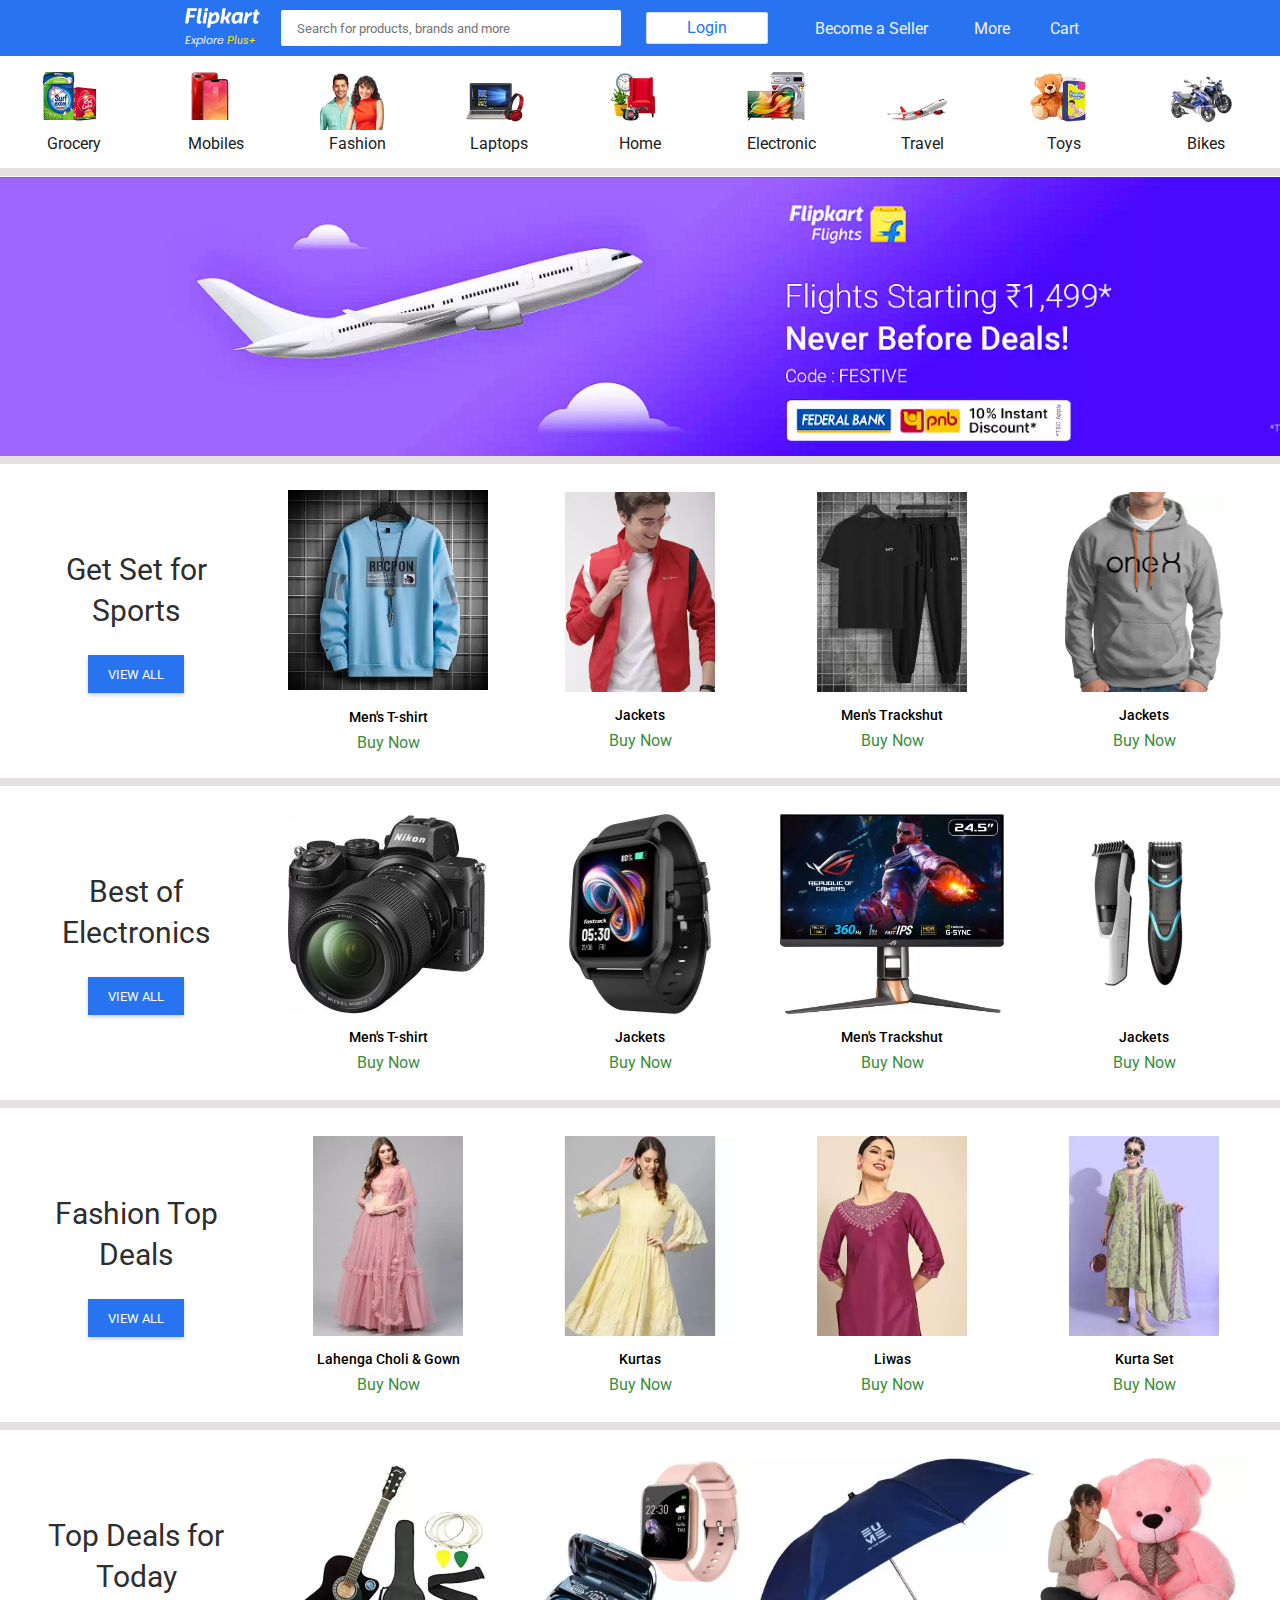
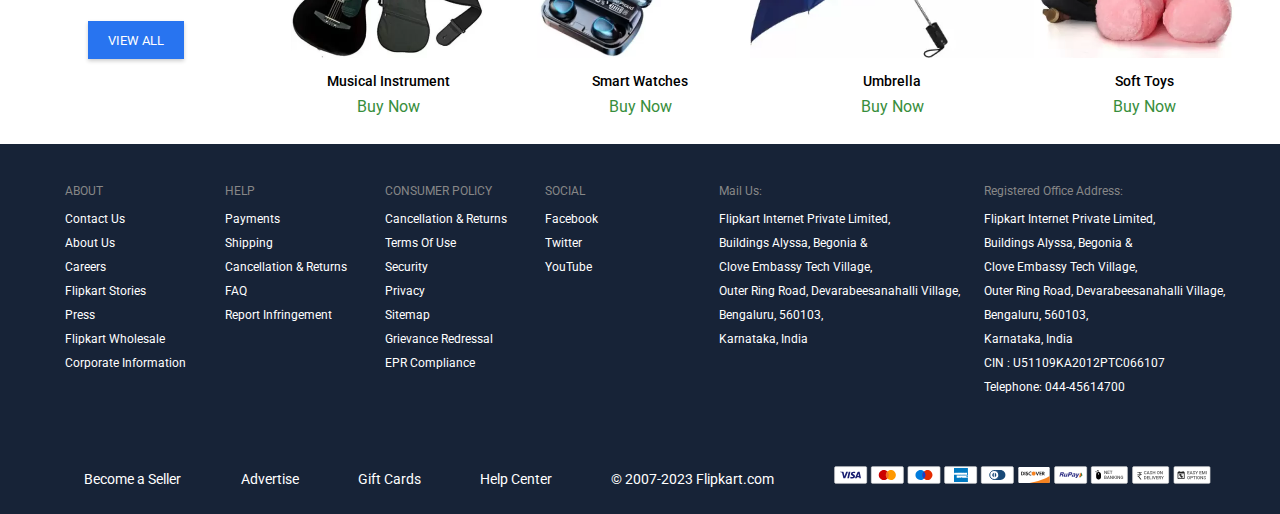
<file: index.html>
<!DOCTYPE html>
<html lang="en">

<head>
  <meta charset="UTF-8" />
  <meta name="viewport" content="width=device-width, initial-scale=1.0" />
  <title>Flipkart.com</title>

  <link rel="preconnect" href="https://fonts.googleapis.com">
  <link rel="preconnect" href="https://fonts.gstatic.com" crossorigin>
  <link href="https://fonts.googleapis.com/css2?family=Poppins&family=Roboto&display=swap" rel="stylesheet">

  <link rel="stylesheet" href="https://cdnjs.cloudflare.com/ajax/libs/font-awesome/6.4.2/css/all.min.css"
    integrity="sha512-z3gLpd7yknf1YoNbCzqRKc4qyor8gaKU1qmn+CShxbuBusANI9QpRohGBreCFkKxLhei6S9CQXFEbbKuqLg0DA=="
    crossorigin="anonymous" referrerpolicy="no-referrer" />

  <link rel="stylesheet" href="styles.css" />
</head>

<body>

  <header>

    <!-------------- Navigation bar hai ye -------------->
    <div class="navBar">

      <div class="logoSection">
        <div>
          <img src="images/flipkart-logo.png" class="flipkart-logo" alt="flipkart-logo" />
        </div>

        <div>
          <p class="logo-text">Explore <span id="plus">Plus+</span></p>
        </div>
      </div>

      <div class="searchBox">
        <input class="input" type="text" placeholder="Search for products, brands and more" />

        <div class="search-logo">
          <i class="fa-solid fa-magnifying-glass"></i>
        </div>
      </div>

      <div class="loginBox">
        <div class="login">Login</div>
      </div>

      <div class="becomeSellerBox">
        <p>Become a Seller</p>
      </div>

      <div class="moreBox">
        <p>More</p>
      </div>

      <div class="cartBox">
        <i class="fa-solid fa-cart-shopping"></i>
        Cart
      </div>
    </div>
  </header>


  <!-------------- Menu bar k code -------------->


  <div class="belowNavBar">

    <div class="smallCard">
      <img src="images/menuIcon1.webp" alt="menuIcon1" class="card">
      <p>Grocery</p>

    </div>

    <div class="smallCard">
      <img src="images/menuIcon2.webp" alt="menuIcon1" class="card">
      <p>Mobiles</p>
    </div>

    <div class="smallCard">
      <img src="images/menuIcon3.webp" alt="menuIcon1" class="card">
      <p>Fashion</p>
    </div>

    <div class="smallCard">
      <img src="images/menuIcon4.webp" alt="menuIcon1" class="card">
      <p>Laptops</p>
    </div>

    <div class="smallCard">
      <img src="images/menuIcon5.webp" alt="menuIcon1" class="card">
      <p>Home</p>
    </div>

    <div class="smallCard">
      <img src="images/menuIcon6.webp" alt="menuIcon1" class="card">
      <p>Electronic</p>
    </div>

    <div class="smallCard">
      <img src="images/menuIcon7.webp" alt="menuIcon1" class="card">
      <p>Travel</p>
    </div>

    <div class="smallCard">
      <img src="images/menuIcon8.webp" alt="menuIcon1" class="card">
      <p>Toys</p>
    </div>

    <div class="smallCard">
      <img src="images/menuIcon9.webp" alt="menuIcon1" class="card">
      <p>Bikes</p>
    </div>

  </div>


  <div class="line"></div>

  <!-------------- MAIN IMG -------------->
  <div class="heroSection">

  </div>

  <div class="line"></div>

  <!-------------- ITEM SECTION -------------->
  <div class="itemSection">

    <div class="item">
      <div class="itemHeadName">
        <p>Get Set for Sports</p>
      </div>

      <div class="viewAllSection">
        <div class="viewAllButton">
          <p class="viewAllText">VIEW ALL</p>
        </div>
      </div>
    </div>

    <div class="item">
      <a href="addtocart.html">
      <img src="images/cloth1.webp" alt="cloth1" class="itemImg">
    </a>
      <p class="itemDescription">Men's T-shirt</p>
      <p class="buyNowText">Buy Now</p>
    </div>

    <div class="item">
      <img src="images/cloth2.webp" alt="cloth2" class="itemImg">
      <p class="itemDescription">Jackets</p>
      <p class="buyNowText">Buy Now</p>
    </div>

    <div class="item">
      <img src="images/cloth3.webp" alt="cloth3" class="itemImg">
      <p class="itemDescription">Men's Trackshut</p>
      <p class="buyNowText">Buy Now</p>
    </div>

    <div class="item">
      <img src="images/cloth4.webp" alt="cloth4" class="itemImg">
      <p class="itemDescription">Jackets</p>
      <p class="buyNowText">Buy Now</p>
    </div>

  </div>

  <div class="line"></div>


  <div class="itemSection">

    <div class="item">
      <div class="itemHeadName">
        <p>Best of Electronics</p>
      </div>

      <div class="viewAllSection">
        <div class="viewAllButton">
          <p class="viewAllText">VIEW ALL</p>
        </div>
      </div>
    </div>

    <div class="item">
      <img src="images/electronic1.webp" alt="electronic img" class="itemImg">
      <p class="itemDescription">Men's T-shirt</p>
      <p class="buyNowText">Buy Now</p>
    </div>

    <div class="item">
      <img src="images/electronic2.webp" alt="electronic img" class="itemImg">
      <p class="itemDescription">Jackets</p>
      <p class="buyNowText">Buy Now</p>
    </div>

    <div class="item">
      <img src="images/electronic3.webp" alt="electronic img" class="itemImg">
      <p class="itemDescription">Men's Trackshut</p>
      <p class="buyNowText">Buy Now</p>
    </div>

    <div class="item">
      <img src="images/electronic4.webp" alt="electronic img" class="itemImg">
      <p class="itemDescription">Jackets</p>
      <p class="buyNowText">Buy Now</p>
    </div>

  </div>

  <div class="line"></div>

  <div class="itemSection">

    <div class="item">
      <div class="itemHeadName">
        <p>Fashion Top Deals</p>
      </div>

      <div class="viewAllSection">
        <div class="viewAllButton">
          <p class="viewAllText">VIEW ALL</p>
        </div>
      </div>
    </div>

    <div class="item">
      <img src="images/fashion1.webp" alt="cloth1" class="itemImg">
      <p class="itemDescription">Lahenga Choli & Gown</p>
      <p class="buyNowText">Buy Now</p>
    </div>

    <div class="item">
      <img src="images/fashion2.webp" alt="cloth2" class="itemImg">
      <p class="itemDescription">Kurtas</p>
      <p class="buyNowText">Buy Now</p>
    </div>

    <div class="item">
      <img src="images/fashion3.webp" alt="cloth3" class="itemImg">
      <p class="itemDescription">Liwas</p>
      <p class="buyNowText">Buy Now</p>
    </div>

    <div class="item">
      <img src="images/fashion4.webp" alt="cloth4" class="itemImg">
      <p class="itemDescription">Kurta Set</p>
      <p class="buyNowText">Buy Now</p>
    </div>

  </div>

  <div class="line"></div>

  <div class="itemSection">

    <div class="item">
      <div class="itemHeadName">
        <p>Top Deals for Today</p>
      </div>

      <div class="viewAllSection">
        <div class="viewAllButton">
          <p class="viewAllText">VIEW ALL</p>
        </div>
      </div>
    </div>

    <div class="item">
      <img src="images/topDeal1.webp" alt="topDeal" class="itemImg">
      <p class="itemDescription">Musical Instrument</p>
      <p class="buyNowText">Buy Now</p>
    </div>

    <div class="item">
      <img src="images/topDeal2.webp" alt="topDeal" class="itemImg">
      <p class="itemDescription">Smart Watches</p>
      <p class="buyNowText">Buy Now</p>
    </div>

    <div class="item">
      <img src="images/topDeal3.webp" alt="topDeal" class="itemImg">
      <p class="itemDescription">Umbrella</p>
      <p class="buyNowText">Buy Now</p>
    </div>

    <div class="item">
      <img src="images/topDeal4.webp" alt="topDeal" class="itemImg">
      <p class="itemDescription">Soft Toys</p>
      <p class="buyNowText">Buy Now</p>
    </div>
  </div>


  <footer>

    <div class="footerSection">

      <div class="footerLeft">

        <div class="footerInfo">
          <p class="footerInfoHeading">ABOUT</p>
          <div class="footerContent">
            <p>Contact Us</p>
            <p>About Us</p>
            <p>Careers</p>
            <p>Flipkart Stories</p>
            <p>Press</p>
            <p>Flipkart Wholesale</p>
            <p>Corporate Information</p>
          </div>
        </div>

        <div class="footerInfo">
          <p class="footerInfoHeading">HELP</p>
          <div class="footerContent">
            <p>Payments</p>
            <p>Shipping</p>
            <p>Cancellation & Returns</p>
            <p>FAQ</p>
            <p>Report Infringement</p>
          </div>
        </div>

        <div class="footerInfo">
          <p class="footerInfoHeading">CONSUMER POLICY</p>
          <div class="footerContent">
            <p>Cancellation & Returns</p>
            <p>Terms Of Use</p>
            <p>Security</p>
            <p>Privacy</p>
            <p>Sitemap</p>
            <p>Grievance Redressal</p>
            <p>EPR Compliance</p>
          </div>
        </div>


        <div class="footerInfo">
          <p class="footerInfoHeading">SOCIAL</p>
          <div class="footerContent">
            <p>Facebook</p>
            <p>Twitter</p>
            <p>YouTube</p>
          </div>
        </div>

      </div>


      <div class="footerRight">

        <div class="footerInfo">

          <p class="footerInfoHeading">Mail Us:</p>
          <div class="footerContent">
            <p>Flipkart Internet Private Limited,</p>
            <p>Buildings Alyssa, Begonia &</p>
            <p>Clove Embassy Tech Village,</p>
            <p>Outer Ring Road, Devarabeesanahalli Village,</p>
            <p>Bengaluru, 560103,</p>
            <p>Karnataka, India</p>
          </div>
        </div>

        <div class="footerInfo">
          <p class="footerInfoHeading">Registered Office Address:</p>
          <div class="footerContent">
            <p>Flipkart Internet Private Limited,</p>
            <p>Buildings Alyssa, Begonia &</p>
            <p>Clove Embassy Tech Village,</p>
            <p>Outer Ring Road, Devarabeesanahalli Village,</p>
            <p>Bengaluru, 560103,</p>
            <p>Karnataka, India</p>
            <p>CIN : U51109KA2012PTC066107</p>
            <p>Telephone: 044-45614700</p>
          </div>
        </div>

      </div>

    </div>


    <div class="footerExtras">
      <span><i class="fa-solid fa-suitcase" style="color: #ffe500;"></i> Become a Seller</span>
      <span><i class="fa-solid fa-star" style="color: #ffe500;"></i> Advertise</span>
      <span><i class="fa-solid fa-gift" style="color: #ffe500;"></i> Gift Cards</span>
      <span><i class="fa-solid fa-circle-question" style="color: #ffe500;"></i> Help Center</span>
      <span>© 2007-2023 Flipkart.com</span>
      <span><img src="images/payment-method.svg" alt="payment-method"></span>

    </div>

  </footer>


</body>

</html>
</file>
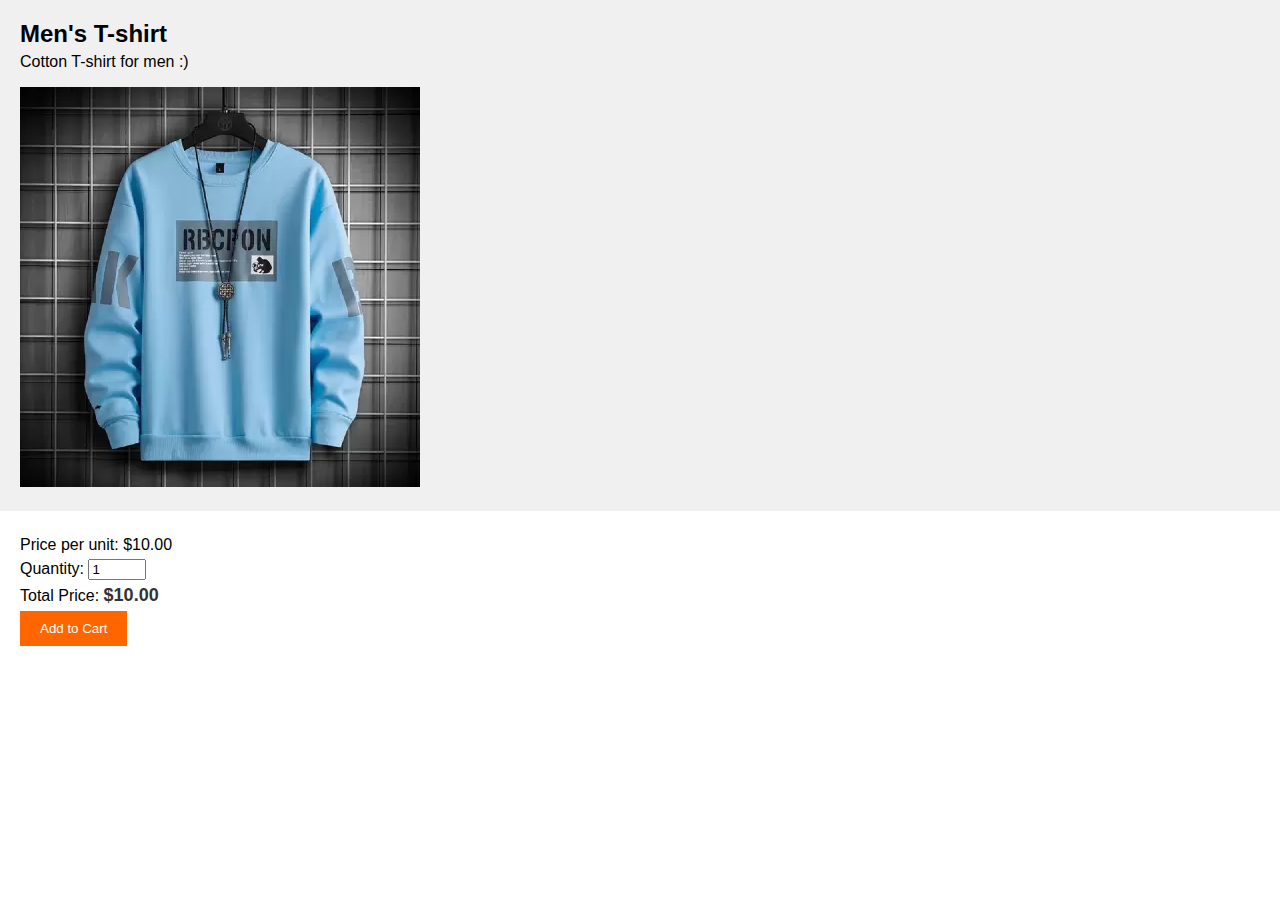
<file: addtocart.html>
<!DOCTYPE html>
<html lang="en">
<head>
  <meta charset="UTF-8">
  <meta name="viewport" content="width=device-width, initial-scale=1.0">
  <title>Add to Cart</title>
  <link rel="stylesheet" href="styles1.css">
</head>
<body>
  <header>
    <h1>Men's T-shirt</h1>
    <p>Cotton T-shirt for men :)</p>
    <img src="images/cloth1.webp" alt="cloth1" class="itemImg">
  </header>
  <main>
    <div class="product-info">
      <p>Price per unit: $10.00</p>
      <p>Quantity: <input type="number" id="quantity" value="1" min="1" onchange="updateTotalPrice()"></p>
      <p>Total Price: <span id="totalPrice">$10.00</span></p>
      <button onclick="addToCart()">Add to Cart</button>
    </div>
    <div id="cart-feedback"></div>
  </main>
  <script src="myScript.js"></script>
</body>
</html>
</file>
<file: styles.css>
* {
    box-sizing: border-box;
    margin: 0px;
    padding: 0px;
    font-family: 'Roboto', sans-serif;
}

.navBar {
    width: 100%;
    height: 56px;
    background-color: #2874f0;
    color: #f0f0f0;
    display: flex;
    align-items: center;
    justify-content: space-evenly;
}

.logoSection {
    width: 80px;
    display: inline;
    margin: 2px 0px 2px 170px;
}

.flipkart-logo {
    width: 75px;
    height: 20.11px;
    margin-top: 15px;
}

.logo-text {
    font-family: 'Poppins', sans-serif;
    font-size: 11px;
    font-style: italic;
    width: 75px;
    height: 15.4px;
    margin-bottom: 15px;
}



#plus {
    color: #ffe500;
    font-size: 11px;
}

.searchBox {
    width: 340px;
    display: flex;
    margin-right: 10px;
}

.input {
    height: 36px;
    width: 564px;
    border-radius: 5px;
    padding: 0 16px;
    border-radius: 2px 0 0 2px;
    border: 0;
    outline: 0 none;

}

.search-logo {
    height: 36px;
    width: 44px;
    border-top-right-radius: 2px;
    border-bottom-right-radius: 2px;
    cursor: pointer;
    padding: 4px 12px 2px 8px;
    background-color: #fff;
    border: 0;
    outline: 0 none;
    color: #2874f0;
    display: flex;
    align-items: center;
    justify-content: center;
}

.loginBox {
    margin-right: 10px;
}

.login {
    color: #2874f0;
    background-color: #fff;
    cursor: pointer;
    border-radius: 2px;
    height: 32px;
    padding: 5px 40px;
    border: 1px solid #dbdbdb;
}

.becomeSellerBox {
    width: 155px;
    margin-right: 10px;
    display: flex;
    align-items: center;
    justify-content: center;
}

.moreBox {
    width: 50px;
    margin-right: 10px;
    align-items: center;
    justify-content: center;
}

.cartBox {
    width: 65px;
    margin-right: 150px;
    align-items: center;
    justify-content: center;
}

.belowNavBar {
    display: flex;
    max-width: 1280px;
    color: #212121;
    justify-content: space-evenly;
    align-items: center;
}

.smallCard {
    /* border: 2px solid red; */
    width: 94px;
    height: 112px;
    padding: 10px;
    margin: 0px 20px;
}

.card {
    height: 64px;
    width: 64px;
}


.smallCard p {
    text-align: center;
}


.heroSection {
    background-image: url('images/heroImg.png');
    background-size: cover;
    display: flex;
    justify-content: center;
    align-items: center;
    max-width: 1680px;
    height: 280px;
}

.itemSection {
    max-width: 1434px;
    height: 314px;
    display: flex;
    align-items: center;
    justify-content: space-evenly;
}

.item {
    width: 232px;
    height: 314px;
    display: flex;
    align-items: center;
    justify-content: center;
    flex-direction: column;
}

.itemImg {
    height: 200px;
}

.itemDescription {
    font-size: 14px;
    font-weight: 500;
    margin-top: 15px;
    text-align: center;
}

.buyNowText {
    color: #388e3c;
    padding-top: 8px;
    font-size: 16px;
    text-align: center;
}

.itemHeadName {
    word-wrap: break-word;
    font-size: 30px;
    line-height: 1.38;
    color: #2e2e2e;
    text-align: center;

}

.viewAllSection {
    margin-top: 24px;
    text-align: center;
}



.viewAllButton {
    background: #2874f0;
    color: #fff;
    box-shadow: 0 2px 4px 0 rgba(0, 0, 0, .2);
    border: none;
    height: 38px;
    width: 96px;
    display: flex;
    align-items: center;
    justify-content: center;
}

.viewAllText {
    font-size: 13px;

}


.line {
    width: 100%;
    border: none;
    border-top: 8px solid rgba(213, 207, 207, 0.617);
}

.footerSection {
    max-width: 1719px;
    /* height: 346px; */
    height: 300px;
    background-color: #172337;
    display: flex;

}

.footerLeft {
    display: flex;
    width: 50%;
    margin-left: 65px;
    justify-content: space-evenly;
}

.footerInfo {
    width: 252px;
    height: 194px;
    padding-top: 40px;
}

.footerInfoHeading {
    color: #878787;
    font-size: 12px;
    font-weight: 400;
    margin-bottom: 9px;
}

.footerContent {
    color: #ffffff;
    font-size: 12px;

    line-height: 2;
}

.footerRight {
    display: flex;
    width: 50%;
    margin-right: 30px;
    justify-content: space-evenly;
}

.footerExtras {
    margin-top: 0.35px;
    background-color: #172337;
    display: flex;
    align-items: center;
    justify-content: space-evenly;
    max-width: 1719px;
    height: 70px;
    color: #ffffff;
    font-size: 14px;
    line-height: 2;
    padding-left: 25px;
    padding-right: 10px;
}
</file>
<file: styles1.css>
body {
    font-family: Arial, sans-serif;
    margin: 0;
    padding: 0;
  }
  
  header {
    padding: 20px;
    background-color: #f0f0f0;
  }
  
  header h1 {
    margin: 0;
    font-size: 24px;
  }
  
  header p {
    margin-top: 5px;
  }
  
  header img {
    max-width: 100%;
    height: auto;
  }
  
  main {
    padding: 20px;
  }
  
  .product-info p {
    margin: 5px 0;
  }
  
  .product-info input[type="number"] {
    width: 50px;
  }
  
  #totalPrice {
    font-size: 18px;
    font-weight: bold;
    color: #333;
  }
  
  button {
    padding: 10px 20px;
    background-color: #ff6600;
    color: white;
    border: none;
    cursor: pointer;
  }
  
  button:hover {
    background-color: #cc5500;
  }
</file>
